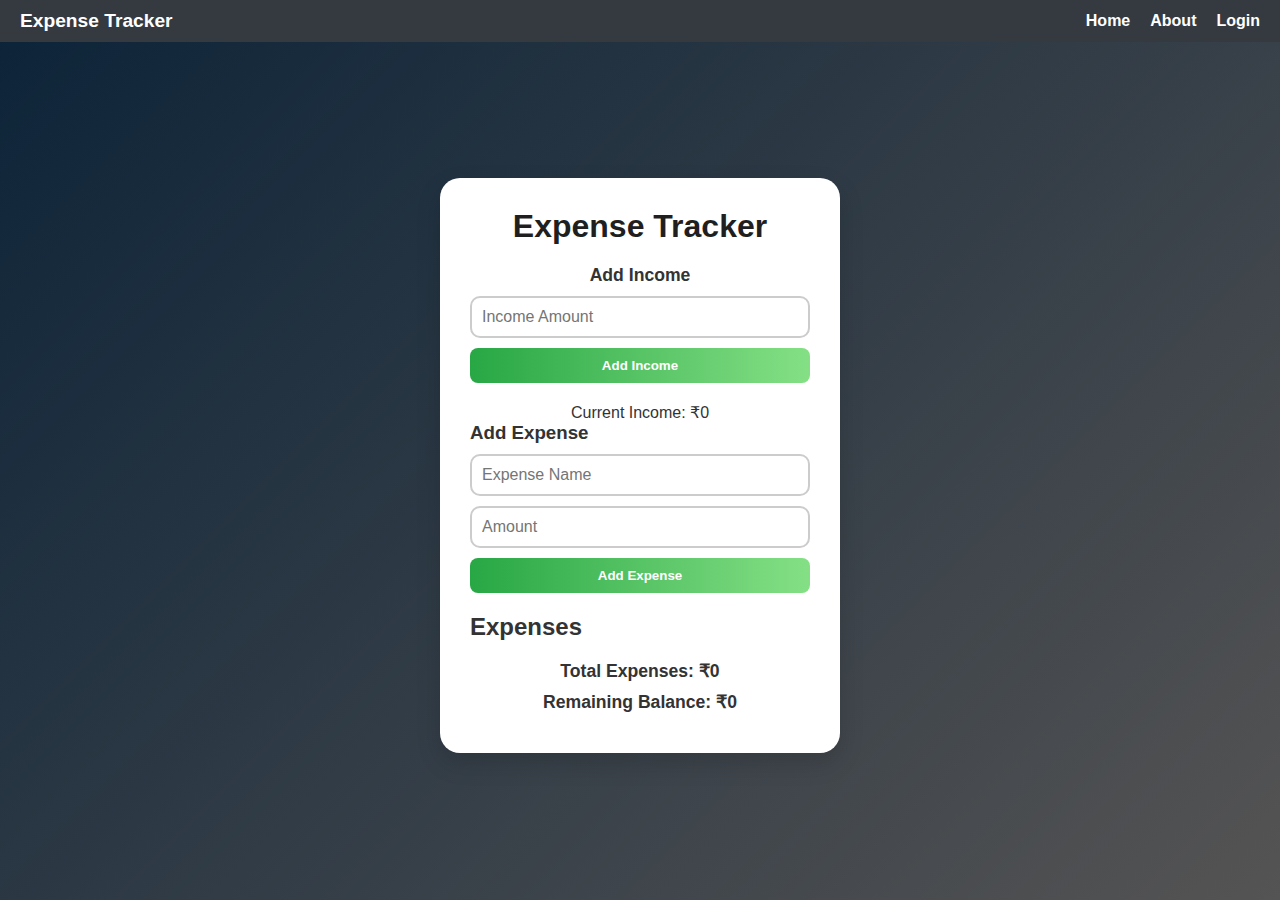
<file: index.html>
<!DOCTYPE html>
<html lang="en">
<head>
    <meta charset="UTF-8">
    <meta name="viewport" content="width=device-width, initial-scale=1.0">
    <title>Expense Tracker</title>
    <link rel="stylesheet" href="styles.css">
    <style>
        /* Navbar Styles */
        nav {
            width: 100%;
            background-color: #343a40;
            padding: 10px 20px;
            position: fixed;
            top: 0;
            left: 0;
            z-index: 1000;
        }

        nav ul {
            display: flex;
            list-style: none;
            justify-content: flex-end;
            gap: 20px;
            margin: 0;
        }

        nav a {
            text-decoration: none;
            color: white;
            font-weight: bold;
            transition: color 0.3s;
        }

        nav a:hover {
            color: #00f2fe;
        }

        .logo {
            float: left;
            font-size: 1.2rem;
            color: white;
            font-weight: bold;
            margin-right: auto;
        }

        body {
            padding-top: 60px; /* Prevents nav overlap */
        }
    </style>
</head>
<body>
    <!-- Nav bar -->
    <nav>
        <div class="logo">Expense Tracker</div>
        <ul>
            <li><a href="index.html">Home</a></li>
            <li><a href="about.html">About</a></li>
            <li><a href="login.html">Login</a></li>
        </ul>
    </nav>

    <div class="container">
        <h1>Expense Tracker</h1>

        <!-- Income Section -->
        <div id="income-section">
            <h3>Add Income</h3>
            <form id="income-form">
                <input type="number" id="income-amount" placeholder="Income Amount" required>
                <button type="submit">Add Income</button>
            </form>
            <p>Current Income: ₹<span id="income-amount-display">0</span></p>
        </div>

        <!-- Expense Section -->
        <div id="expense-section">
            <h3>Add Expense</h3>
            <form id="expense-form">
                <input type="text" id="expense-name" placeholder="Expense Name" required>
                <input type="number" id="expense-amount" placeholder="Amount" required>
                <button type="submit">Add Expense</button>
            </form>
        </div>

        <!-- Expense List -->
        <div id="expense-list">
            <h2>Expenses</h2>
            <ul id="expenses"></ul>
        </div>
        
        <!-- Total and Remaining Balance -->
        <div id="balance-section">
            <h3>Total Expenses: ₹<span id="total-amount">0</span></h3>
            <h3>Remaining Balance: ₹<span id="remaining-balance">0</span></h3>
        </div>
    </div>

    <script src="app.js"></script>
</body>
</html>
</file>
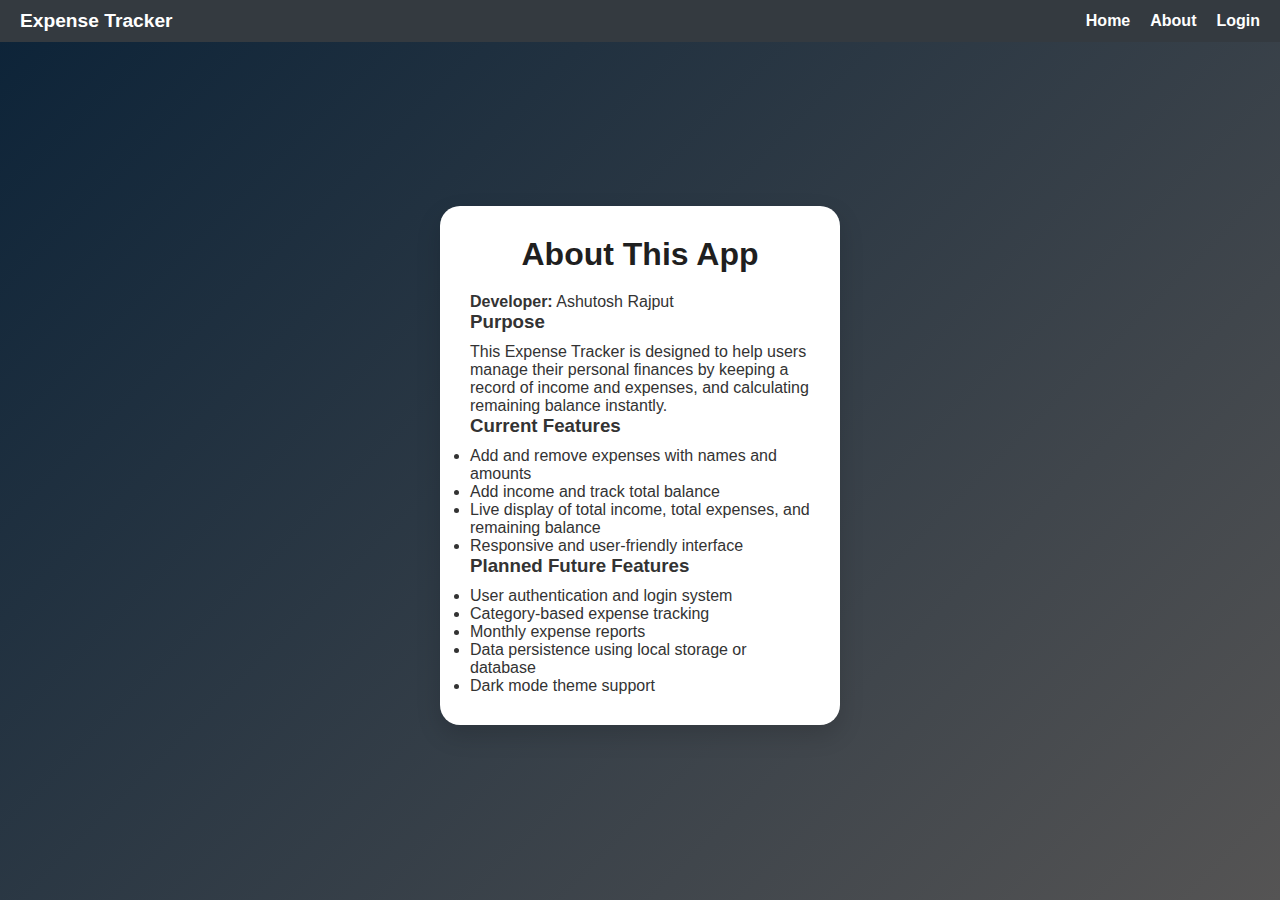
<file: about.html>
<!DOCTYPE html>
<html lang="en">
<head>
    <meta charset="UTF-8">
    <title>About - Expense Tracker</title>
    <link rel="stylesheet" href="styles.css">
    <style>
        /* Navbar Styles */
        nav {
            width: 100%;
            background-color: #343a40;
            padding: 10px 20px;
            position: fixed;
            top: 0;
            left: 0;
            z-index: 1000;
        }

        nav ul {
            display: flex;
            list-style: none;
            justify-content: flex-end;
            gap: 20px;
            margin: 0;
        }

        nav a {
            text-decoration: none;
            color: white;
            font-weight: bold;
            transition: color 0.3s;
        }

        nav a:hover {
            color: #00f2fe;
        }

        .logo {
            float: left;
            font-size: 1.2rem;
            color: white;
            font-weight: bold;
            margin-right: auto;
        }

        body {
            padding-top: 60px; /* Prevents nav overlap */
        }
    </style>
</head>
<body>
    <!-- Nav bar -->
    <nav>
        <div class="logo">Expense Tracker</div>
        <ul>
            <li><a href="index.html">Home</a></li>
            <li><a href="about.html">About</a></li>
            <li><a href="login.html">Login</a></li>
        </ul>
    </nav>

    <div class="container">
        <h1>About This App</h1>
        <p><strong>Developer:</strong> Ashutosh Rajput</p>

        <h3>Purpose</h3>
        <p>This Expense Tracker is designed to help users manage their personal finances by keeping a record of income and expenses, and calculating remaining balance instantly.</p>

        <h3>Current Features</h3>
        <ul>
            <li>Add and remove expenses with names and amounts</li>
            <li>Add income and track total balance</li>
            <li>Live display of total income, total expenses, and remaining balance</li>
            <li>Responsive and user-friendly interface</li>
        </ul>

        <h3>Planned Future Features</h3>
        <ul>
            <li>User authentication and login system</li>
            <li>Category-based expense tracking</li>
            <li>Monthly expense reports</li>
            <li>Data persistence using local storage or database</li>
            <li>Dark mode theme support</li>
        </ul>
    </div>
</body>
</html>
</file>
<file: styles.css>
* {
    margin: 0;
    padding: 0;
    box-sizing: border-box;
}

body {
    font-family: 'Segoe UI', Tahoma, Geneva, Verdana, sans-serif;
    background: linear-gradient(135deg, #0c2338, #555454);
    min-height: 100vh;
    display: flex;
    justify-content: center;
    align-items: flex-start;
    color: #333;
    padding-top: 70px; /* Prevents nav overlap */
    padding-bottom: 30px;
    overflow-x: hidden;
}

/* Navbar Styles */
nav {
    width: 100%;
    background-color: #343a40;
    padding: 10px 20px;
    position: fixed;
    top: 0;
    left: 0;
    z-index: 1000;
    display: flex;
    align-items: center;
    flex-wrap: wrap;
}

.logo {
    font-size: 1.2rem;
    color: white;
    font-weight: bold;
    margin-right: auto;
}

nav ul {
    display: flex;
    list-style: none;
    gap: 20px;
}

nav ul li {
    display: inline-block;
}

nav a {
    text-decoration: none;
    color: white;
    font-weight: bold;
    transition: color 0.3s;
}

nav a:hover {
    color: #00f2fe;
}

/* Main Container */
.container {
    background: #ffffff;
    padding: 30px;
    border-radius: 20px;
    width: 100%;
    max-width: 400px;
    box-shadow: 0 10px 25px rgba(0, 0, 0, 0.15);
    animation: fadeIn 0.5s ease;
    transition: transform 0.3s ease;
    margin: auto;
}

.container:hover {
    transform: scale(1.02);
}

h1 {
    text-align: center;
    font-size: 2rem;
    margin-bottom: 20px;
    color: #1f1f1f;
}

h2, h3 {
    color: #333;
    margin-bottom: 10px;
}

form {
    display: flex;
    flex-direction: column;
    gap: 10px;
    margin-bottom: 20px;
}

input {
    padding: 10px;
    border: 2px solid #ccc;
    border-radius: 10px;
    font-size: 1rem;
    transition: 0.3s;
    width: 100%;
}

input:focus {
    border-color: #4facfe;
    outline: none;
    background-color: #f0f9ff;
}

button {
    padding: 10px;
    font-weight: bold;
    background: linear-gradient(90deg, #28a745, #85e085);
    color: white;
    border: none;
    border-radius: 8px;
    cursor: pointer;
    transition: all 0.3s ease-in-out;
}

button:hover {
    background: linear-gradient(90deg, #218838, #66cc66);
    transform: scale(1.05);
}

#expense-list ul {
    list-style-type: none;
    padding: 0;
}

#expense-list li {
    background-color: #f8f9fa;
    margin-bottom: 10px;
    padding: 10px 15px;
    border-radius: 10px;
    display: flex;
    justify-content: space-between;
    align-items: center;
    transition: 0.3s;
}

#expense-list li:hover {
    background-color: #e9ecef;
}

#expense-list button {
    background-color: #ff4d4f;
    color: white;
    border: none;
    padding: 5px 10px;
    border-radius: 6px;
    font-size: 0.85rem;
    transition: 0.2s;
}

#expense-list button:hover {
    background-color: #d9363e;
}

#balance-section, #income-section {
    text-align: center;
    margin-top: 20px;
}

#balance-section h3, #income-section h3 {
    font-weight: bold;
    margin-top: 10px;
    font-size: 1.1rem;
}

@keyframes fadeIn {
    from { opacity: 0; transform: translateY(20px); }
    to { opacity: 1; transform: translateY(0); }
}

/* Responsive Design */
@media (max-width: 600px) {
    nav {
        flex-direction: column;
        align-items: flex-start;
    }

    nav ul {
        flex-direction: column;
        width: 100%;
        gap: 10px;
        margin-top: 10px;
    }

    nav ul li {
        margin: 0;
    }

    .container {
        padding: 20px;
        width: 90%;
        margin: 0 auto;
    }

    form {
        gap: 8px;
    }

    button {
        width: 100%;
    }

    input {
        width: 100%;
    }

    h1 {
        font-size: 1.5rem;
    }
}
</file>
